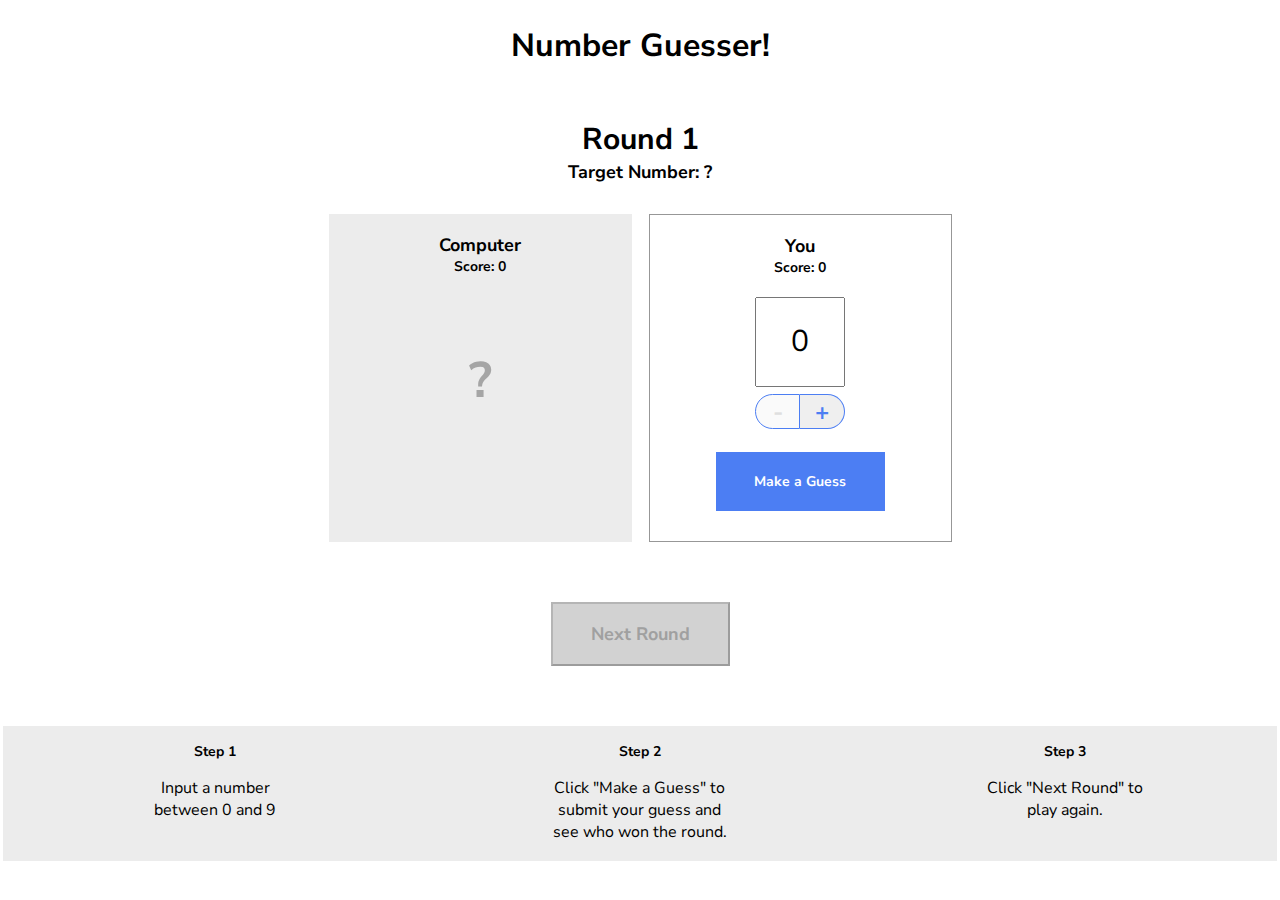
<file: projects/javascript/number-guesser/index.html>
<!doctype html>

<html>
  <head>
    <title>Number Guesser</title>
    <link href="https://fonts.googleapis.com/css?family=Nunito+Sans:400,700" rel="stylesheet">
    <link rel="stylesheet" href="./style.css">
  </head>
  <body>
    <div class="game-container">
      <header>
        <h1>Number Guesser!</h1>
      </header>

      <div class="rounds">
        <p class="round-label">Round <span id="round-number">1</span></p>
        <p class="guess-label">Target Number: <span id="target-number">?</span></p>
      </div>

      <div class="guessing-area">
        <div class="guess computer-guess">
          <div class="guess-title">
            <p class="guess-label">Computer</p>
            <p class="score-label">Score: <span id="computer-score">0</span></p>
          </div>
          <p id="computer-guess">?</p>
          <p class="winning-text" id="computer-wins"></p>
        </div>
        <div class="guess human-guess">
          <div class="guess-title">
            <p class="guess-label">You</p>
            <p class="score-label">Score: <span id="human-score">0</span></p>
          </div>
          <input type="number" id="human-guess" min=0 max=9 value=0>
          <div class="number-controls">
            <button class="number-control left" id="subtract" disabled>-</button>
            <button class="number-control right" id="add">+</button>
          </div>
          <button class="button" id="guess">Make a Guess</button>
        </div>
      </div>

      <div class="next-round-container">
        <button class="button" id="next-round" disabled>Next Round</button>
      </div>

    </div>

    <div class="instructions">
      <div class="instruction">
        <h3>Step 1</h3>
        <p>Input a number between 0 and 9</p>
      </div>
      <div class="instruction">
        <h3>Step 2</h3>
        <p>Click "Make a Guess" to submit your guess and see who won the round.</p>
      </div>
      <div class="instruction">
        <h3>Step 3</h3>
        <p>Click "Next Round" to play again.</p>
      </div>
    </div>

    <script src="./script.js"></script>
    <script src="./game.js"></script>
  </body>
</html>
</file>
<file: projects/javascript/number-guesser/style.css>
* {
  font-family: 'Nunito Sans';
  box-sizing: border-box;
}

body {
  margin: 0 auto;
  padding: 3px;
  background-color: #fff;
}

.game-container {
  max-width: 640px;
  margin: 0 auto;
  text-align: center;
}

header {
  display: flex;
  justify-content: center
}

.rounds {
  display: flex;
  flex-direction: column;
  align-items: center;
  margin-bottom: 30px;
}

.round-label {
  font-size: 30px;
  font-weight: 700;
  margin-bottom: 0px;
}

.guess {
  min-width: 303px;
  height: 328px;
  display: flex;
  flex-direction: column;
  align-items: center;
  padding: 19px;
}

.guessing-area {
  display: flex;
  justify-content: space-around;
  align-items: flex-start;
  margin-bottom: 60px;
}

.guess-title {
  display: flex;
  flex-direction: column;
  align-items: center;
  justify-content: flex-start;
  margin-bottom: 20px;
}

.guess-label {
  font-size: 18px;
  font-weight: 700;
  margin: 0;
}

.score-label {
  font-size: 14px;
  font-weight: 700;
  margin: 0;
}

.target-guess {
  display: flex;
  flex-direction: column;
  align-items: center;
  justify-content: flex-start;
}

.computer-guess {
  background-color: #ececec;
}

#computer-guess {
  font-size: 50px;
  font-weight: 700;
  color: #a5a5a5;
}

.human-guess {
  border: 1px solid #979797;
}

.guess input {
  height: 90px;
  width: 90px;
  font-size: 30px;
  text-align: center;
  margin: 0 auto;
  margin-bottom: 7px;
}

.number-controls {
  font-size: 0;
  margin-bottom: 23px;
}

.number-control {
  border: solid 1px #4c7ef3;
  display: inline-block;
  width: 45px;
  height: 35px;
  font-size: 24px;
  font-weight: 700;
  color: #4c7ef3;
  cursor: pointer;
}

.number-controls button[disabled] {
  color: #dfdfdf;
  cursor: default;
}

.left {
  border-top-left-radius: 22.5px;
  border-bottom-left-radius: 22.5px;
}

.right {
  border-top-right-radius: 22.5px;
  border-bottom-right-radius: 22.5px;
  border-left-width: 0px;
}

.controls {
  display: flex;
  justify-content: space-around;
}

.button {
  background-color: #4c7ef3;
  color: #fff;
  cursor: pointer;
}

#guess {
  padding: 20px;
  width: 169px;
  height: 59px;
  border: none;
  font-weight: 700;
  font-size: 14px;
}

input[type=number]::-webkit-inner-spin-button {
  -webkit-appearance: none;
}

#next-round {
  width: 179px;
  height: 64px;
  font-size: 18px;
  font-weight: bold;
  margin-left: auto;
  margin-right: auto;
  margin-bottom: 60px;
}
  
.button[disabled] {
  background-color: #d2d2d2;
  color: #a0a0a0;
  cursor: default;
}

.instructions {
  background-color: #ececec;
  width: 100%;
  display: flex;
  justify-content: space-around;
}

.instruction {
  width: 180px;
  padding: 2px;
  text-align: center;
}

.instructions h3 {
  font-size: 14px;
}


.winning-text, .winning-text[disabled] {
  color: #ec3636;
  font-weight: 700;
}
</file>
